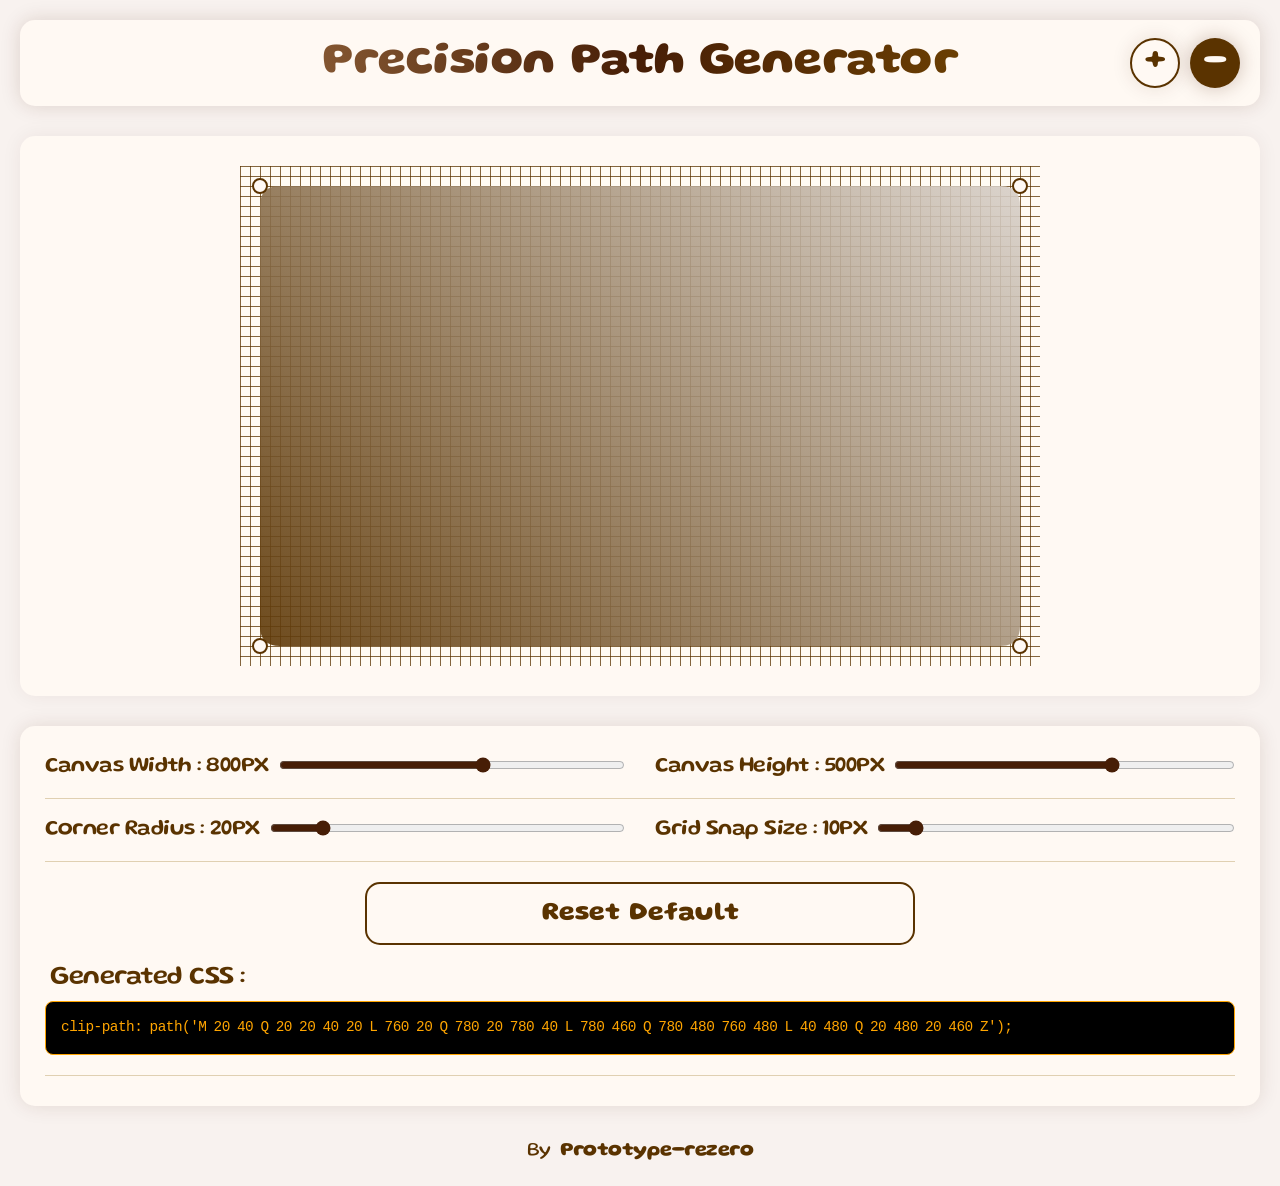
<file: index.html>
<!DOCTYPE html>
<html lang="en">
<head>
    <meta charset="UTF-8">
    <meta name="viewport" content="width=device-width, initial-scale=1.0">
    <title>Clip-Path-Generator-by-</title>
    <link rel="stylesheet" href="pathgeneratorstyle.css">
    <!-- fonts -->
    <link rel="preconnect" href="https://fonts.googleapis.com">
    <link rel="preconnect" href="https://fonts.gstatic.com" crossorigin>
    <link href="https://fonts.googleapis.com/css2?family=Cairo:slnt,wght@-11..11,200..1000&family=Gluten:wght@100..900&family=Open+Sans:ital,wdth,wght@0,75..100,300..800;1,75..100,300..800&family=Work+Sans:wght@100..900&display=swap" rel="stylesheet">
</head>

<body>
    <div class="header container">
        <div class="hhlder"><h2>Precision Path Generator</h2><div class="btn-row">
                <button class="btn-add" onclick="addPoint()">+</button>
                <button class="btn-del" onclick="deletePoint()">-</button>
            </div>
        </div>
    </div>

    <div class="canvas container">
        <div class="work-area">
            <div id="canvas-container" style="width: 800px; height: 500px;">
                <div id="mask-overlay"></div>
                <svg id="svg-layer"></svg>
            </div>
        </div>
    </div>

    <div class="sliders container">    
        <div class="controls">
            <div class="control-group">
                 <div class="sliderdiv">
                <label>Canvas Width : <span id="w-val" class="val">800</span>PX</label>
                <input type="range" id="w-slider" min="100" max="1280" value="800">
                </div>
                <div class="sliderdiv">
                <label>Canvas Height : <span id="h-val" class="val">500</span>PX</label>
                <input type="range" id="h-slider" min="100" max="720" value="500">
                </div>
            </div>

            <div class="control-group">
                <div class="sliderdiv">
                <label>Corner Radius : <span id="r-val" class="val">20</span>PX</label>
                <input type="range" id="r-slider" min="0" max="150" value="20">
                </div>
                
                <div class="sliderdiv">
                <label>Grid Snap Size : <span id="g-val" class="val">10</span>PX</label>
                <input type="range" id="g-slider" min="1" max="100" value="10">
                </div>
            </div>
            
            
            <button class="btn-reset" onclick="resetPoints()">Reset Default</button>
            
            <div class="control-group">
                <label>Generated CSS :</label>
                <div class="code-box" id="output-code"></div>
            </div>
        </div>
    </div>
    <div class="footer container">By <a href="https://github.com/prototype-rezero">Prototype-rezero</a></div>
    <script src="pathgeneratorscript.js"></script>
</body>
</html>
</file>
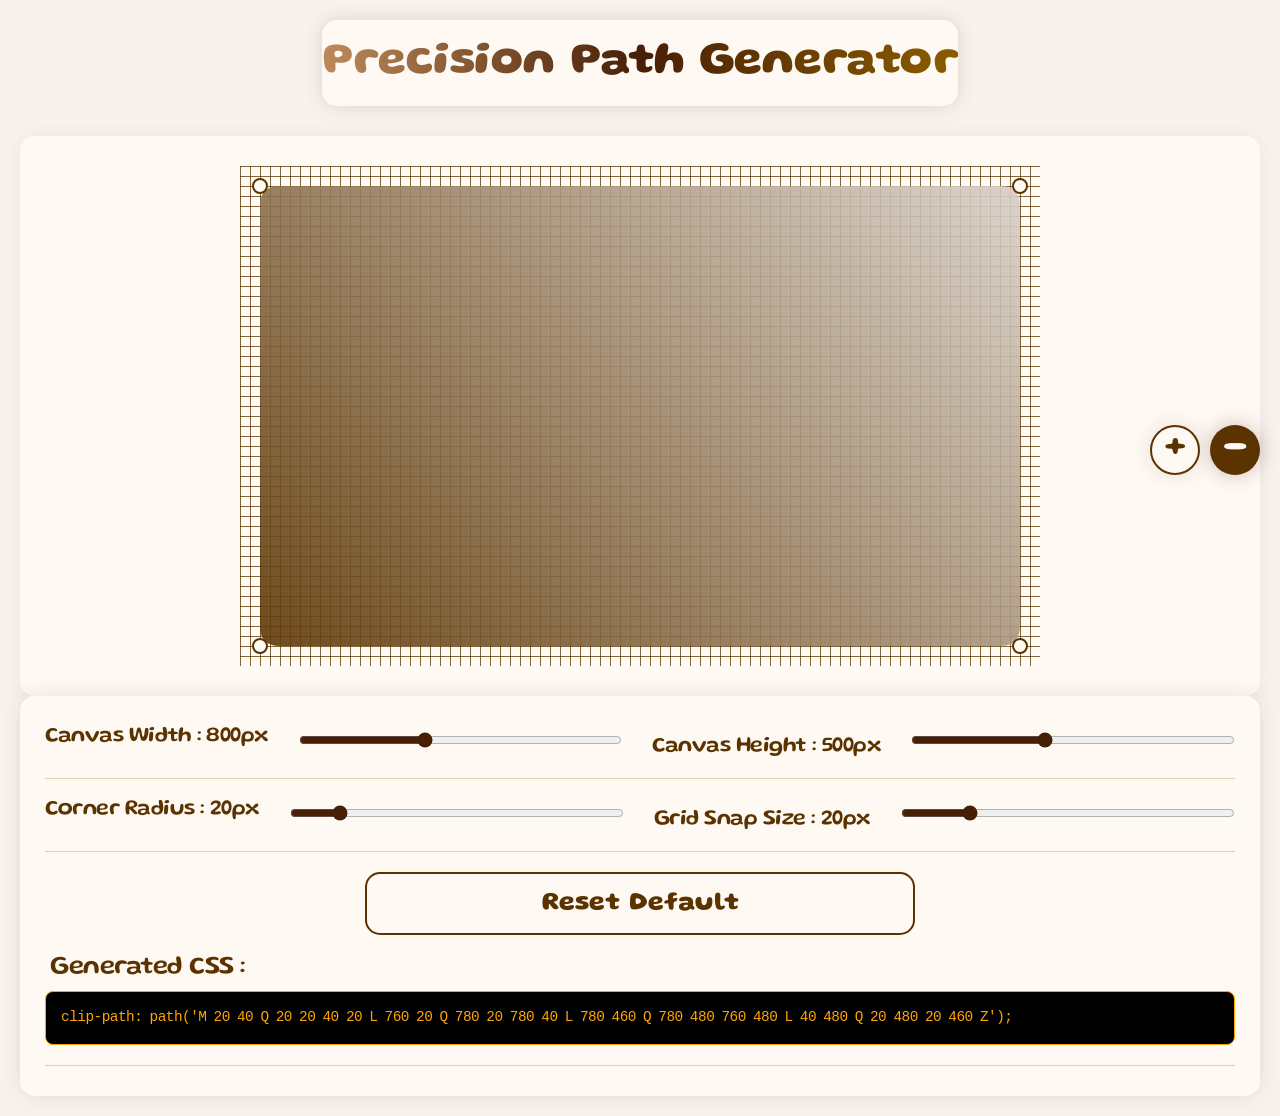
<file: pathgenerator.html>
<!DOCTYPE html>
<html lang="en">
<head>
    <meta charset="UTF-8">
    <meta name="viewport" content="width=device-width, initial-scale=1.0">
    <title>Clip-Path-Generator</title>
    <link rel="stylesheet" href="pathgeneratorstyle.css">
    <!-- fonts -->
    <link rel="preconnect" href="https://fonts.googleapis.com">
    <link rel="preconnect" href="https://fonts.gstatic.com" crossorigin>
    <link href="https://fonts.googleapis.com/css2?family=Cairo:slnt,wght@-11..11,200..1000&family=Gluten:wght@100..900&family=Open+Sans:ital,wdth,wght@0,75..100,300..800;1,75..100,300..800&family=Work+Sans:wght@100..900&display=swap" rel="stylesheet">
</head>

<body>
    <div class="hhlder"><h2>Precision Path Generator</h2></div>

    <div class="container">
        <div class="btn-row">
                <button class="btn-add" onclick="addPoint()">+</button>
                <button class="btn-del" onclick="deletePoint()">-</button>
            </div>
        <div class="work-area">
            <div id="canvas-container" style="width: 800px; height: 500px;">
                <div id="mask-overlay"></div>
                <svg id="svg-layer"></svg>
            </div>
        </div>

        <div class="controls">
            <div class="control-group">
                <label>Canvas Width : <span id="w-val" class="val">800</span>px</label>
                <input type="range" id="w-slider" min="100" max="1920" value="800">
                <label style="margin-top:10px">Canvas Height : <span id="h-val" class="val">500</span>px</label>
                <input type="range" id="h-slider" min="100" max="1080" value="500">
            </div>

            <div class="control-group">
                <label>Corner Radius : <span id="r-val" class="val">20</span>px</label>
                <input type="range" id="r-slider" min="0" max="150" value="20">
                
                <label style="margin-top:10px">Grid Snap Size : <span id="g-val" class="val">20</span>px</label>
                <input type="range" id="g-slider" min="1" max="100" value="20">
            </div>
            
            
            <button class="btn-reset" onclick="resetPoints()">Reset Default</button>

            <div class="control-group">
                <label>Generated CSS :</label>
                <div class="code-box" id="output-code"></div>
            </div>
        </div>
    </div>

    <script src="pathgeneratorscript.js">
        
    </script>
</body>
</html>
</file>
<file: pathgeneratorstyle.css>
:root {
    --primary: #ebebeb;
    --background: #f8f2ef;
    --third: #fff9f3;
    --forth: #dbd4ce;
    --fivth: #471e06;
    --text: rgb(90, 51, 0);

}
*, *::before, *::after {
    -webkit-box-sizing: border-box;
    -moz-box-sizing: border-box;
    box-sizing: border-box;
    padding: 0;
    margin: 0;
    text-decoration: none;
    border: none;
    outline: none;
}

::-webkit-scrollbar {
    width: 10px;
}

::-webkit-scrollbar-track {
    background-color: rgba(0, 29, 43, 0.25);
}

::-webkit-scrollbar-thumb {
    background-color: rgb(0, 24, 36);
    border-radius: 5px;
}

html {
    scroll-behavior: smooth;
}

body {
    line-height: 1.5;
    min-height: 100vh;
    font-family: "open sans", sans-serif;
    /* color: #111;
    background-color: var(--lightblue-grey); */
}

ul, ol {
    list-style: none;
}

img, video, canvas, svg {
    display: block;
    max-width: 100%;
}

input, button, textarea, select {
    font: inherit;
}

h1, h2, h3, h4, h5, h6 {
    line-height: 1;  
}

body {
    font-family: "Gluten", cursive;
    word-spacing: -1px;
    letter-spacing: -0.5px;
    background-color: var(--background);
    color: var(--text);
    display: flex;
    gap: 30px;
    flex-direction: column;
    align-items: center;
    padding: 20px;
    min-width: fit-content;
    width: 100%;
}

.container {
    max-width: 1300px;
    min-width: 1000px;
    width: 100%;
     /* Keeps controls from stretching */
}


.hhlder {
    border-radius: 15px;
    box-shadow: 0 0 20px #471e0627;
    background-color: var(--third);
    position: relative;
}


h2 {
    font-size: 46px;
    padding: 20px 0;
    border-radius: 15px;
    background: linear-gradient(to right, #bd8b5a, #471e06, rgb(139, 93, 0),#471e06,#bd8b5a);
    -webkit-background-clip: text;
    background-clip: text;
    background-size: 200%;
    color: transparent;
    width: 100%;
    text-align: center;
    animation: hue 10s infinite linear;
}

@keyframes hue {
    to { 
        background-position: 200% }

}

/* Canvas */
.work-area {
    flex: 1;
    display: flex;
    background-color: var(--third);
    justify-content: center;
    align-items: center;
    border-radius: 15px;
    margin: 0 auto;
    padding: 30px 20px;
    box-shadow: 0 0 20px #471e0610;
    overflow: auto;
}

#canvas-container {
    position: relative;
    background-color: rgb(255, 251, 243);
    /* Grid Pattern */
    background-image: 
        linear-gradient(rgba(90, 51, 0, 0.75) 1px, transparent 1px),
        linear-gradient(90deg, rgba(90, 51, 0, 0.75) 1px, transparent 1px);
    background-size: 10px 10px; /* Default grid size */
    transition: 0.3s;
     touch-action: none;  /* Stops browser hijacking touch for scroll/zoom */
    user-select: none;   /* Prevents text selection on drag */
    -webkit-user-select: none;

}

#mask-overlay {
    position: absolute;
    top: 0; left: 0; width: 100%; height: 100%;
    background: linear-gradient(45deg, rgb(90, 51, 0), #dbd4ce);
    pointer-events: none;
    opacity: 0.90;
    transition: 0.2s;
}

svg {
    position: absolute;
    top: 0; left: 0;
    width: 100%; height: 100%;
    z-index: 10;
    overflow: visible;
}

.handle { 
    fill: var(--third); 
    stroke: var(--text); 
    stroke-width: 2; 
    width: 40px;
    height: 40px;
    z-index: 100;
    transition: 0.3s;
    touch-action: none;
}
.handle:hover { 
    fill: var(--background); 
    r: 10; 
}

/* Sidebar */
@media (width <= 576px) {
    .sliders.container {
        max-width: 900px;
        display: flex;
        justify-content: center;
    }
    
}
.controls {
    background: var(--third);
    padding: 30px 25px;
    border-radius: 15px;
    display: flex;
    flex-direction: column;
    gap: 20px;
    margin: 0 auto;
    box-shadow: 0 0 20px #471e061f;
    flex: 1;
}

.control-group {
    padding-bottom: 20px;
    display: flex;
    justify-content: space-between;    
    gap: 30px;
    border-bottom: 1px solid rgba(139, 93, 0, 0.267);
}

.control-group:last-of-type {
    flex-direction: column;
    gap: 10px;
}

.control-group:last-of-type label { 
    font-size: 26px; 
    margin-left: 5px;
}
.sliderdiv {
    display: flex;
    gap: 10px;
    align-items: center;
    flex: 1;
}
label { 
    display: flex;
    justify-content: space-between;
    font-weight: 500; 
    font-size: 22px; 
    color: var(--text); 
    line-height: 1;
}
label span { 
    margin-left: 5px;
}

span.val { 
    color: var(--brown); 
}

input[type="range"] {
    accent-color: var(--fivth);
    flex: 1;
    transform: translateY(-2px);
    transition: 0.3s;
}

.btn-row { 
    position: absolute;
    top: 50%;
    transform: translateY(-50%);
    right: 20px;
    display: flex;
    gap: 10px; 
    z-index: 999;
}

button {
    padding: 10px;
    border-radius: 15px;
    border: none;
    font-weight: bold;
    cursor: pointer;
    transition: 0.2s;
}

.btn-add { 
    background: var(--third);
    border: 2px solid var(--text); 
    color: var(--text);
    font-size: 35px; 
    width: 50px;
    height: 50px;
    display: flex;
    justify-content: center;
    align-items: center;
    border-radius: 50%;
    box-shadow: 0 0 20px #471e061f;

}

.btn-del { 
    background: var(--text); 
    color: var(--third);
    display: flex;
    font-size: 35px;
    justify-content: center;
    align-items: center;
    width: 50px;
    height: 50px;
    border-radius: 50%; 
    box-shadow: 0 0 20px #471e0644;
}

.btn-del:hover, .btn-add:hover {
    box-shadow: 0 0 10px #471e064d;
    transform: scale(1.1);
}

.btn-reset { 
    background: var(--third); 
    border: 2px solid var(--text);
    font-size: 26px;
    color: var(--text); 
    min-width: 550px;
    margin: 0 auto;
}

.btn-reset:hover {
    box-shadow: 0 0 10px #471e064d;
    transform: scale(1.01);
}

.code-box {
    background: #000;
    padding: 15px;
    border-radius: 8px;
    font-family: 'Consolas', monospace;
    font-size: 0.9rem;
    word-break: break-all;
    color: orange;
    border: 1px solid orange;
    max-height: 150px;
    transition: 0.3s;
    overflow-y: auto;
}
.code-box:hover {
    box-shadow: 0 0 10px #471e064d;
    transform: scale(1.01);
}
.footer {
    text-align: center;
    font-size: 20px;
    color: var(--text);
}
a {
    color: var(--text);
    font-weight: bold;
    transition: 0.3s;
    margin-left: 5px;
    color: var(--text);
    position: relative;
}
a::after {
    content: "";
    position: absolute;
    left: 0; bottom: -2px;
    width: 100%; height: 2px;
    background-color: var(--text);
    transform: scaleX(0);
    transform-origin: left;
    transition: transform 0.3s ease;
}
a:hover::after {
    transform: scaleX(1);

}
</file>
